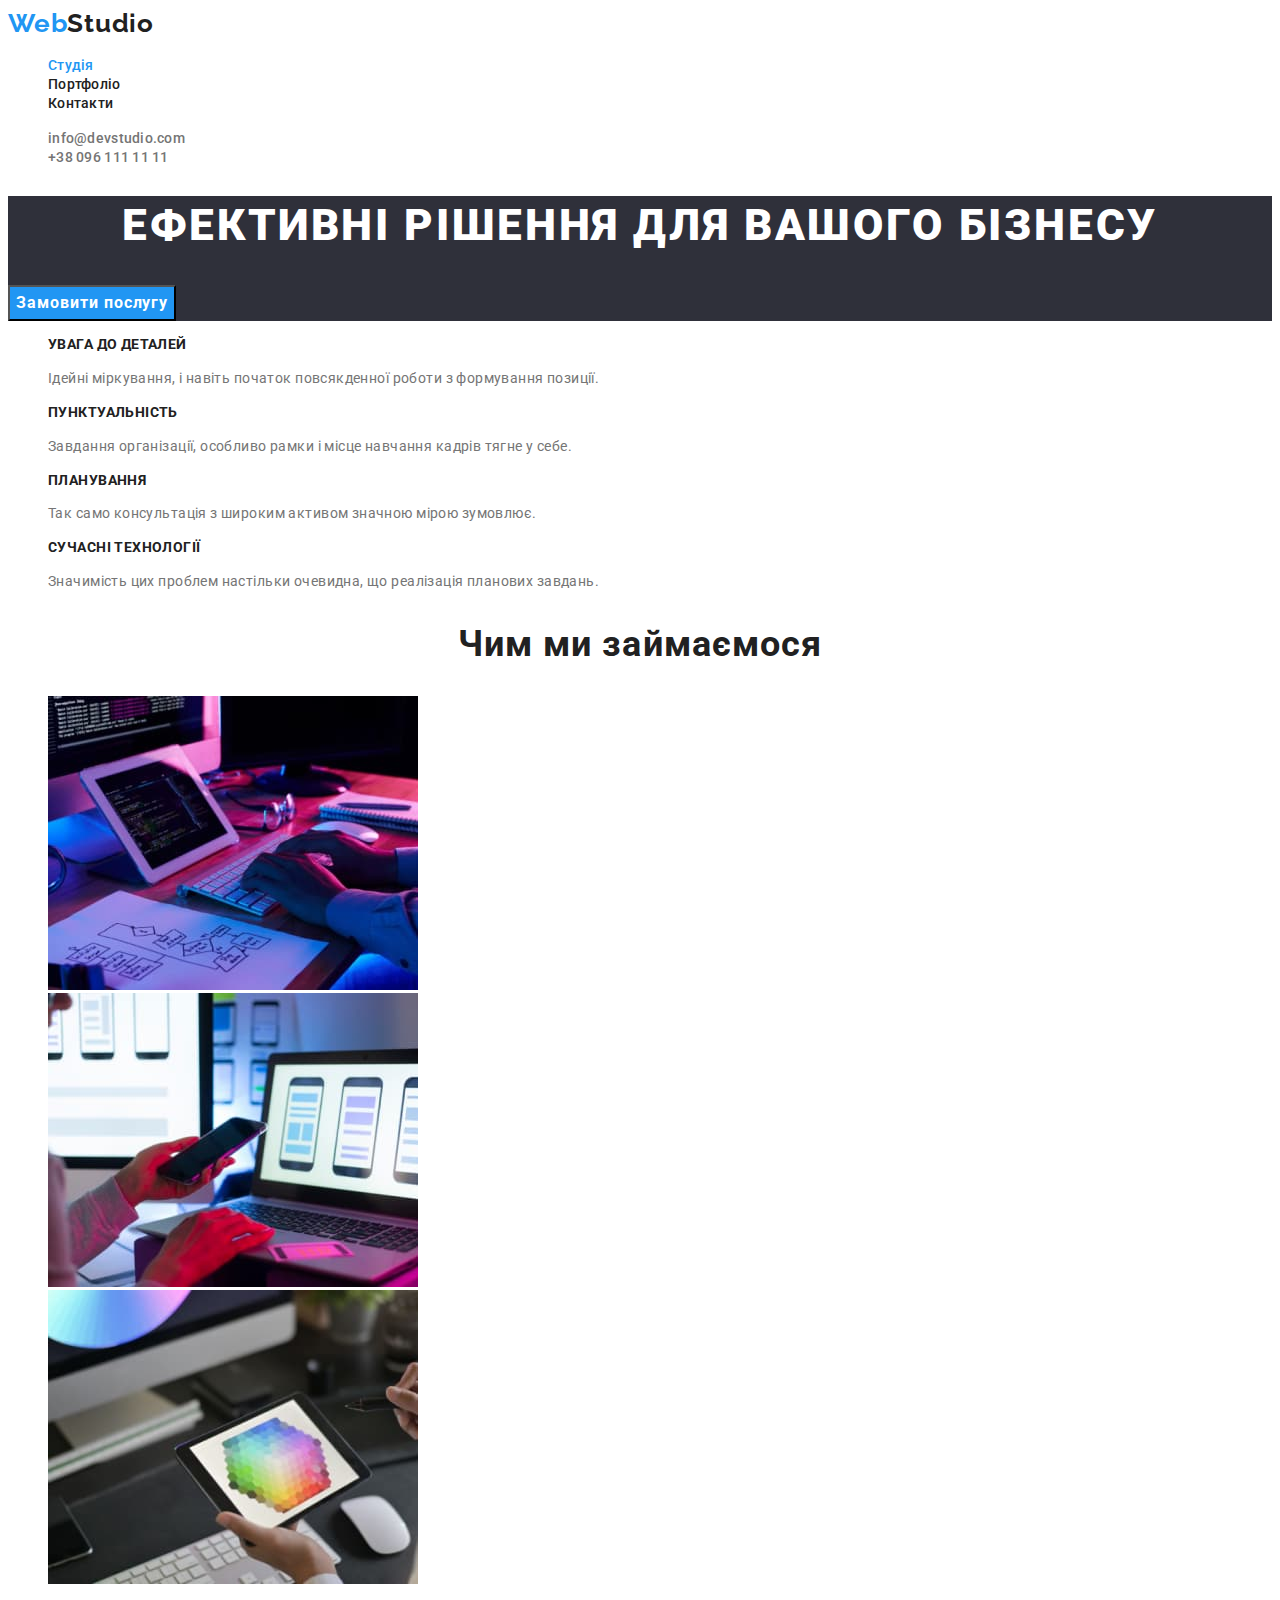
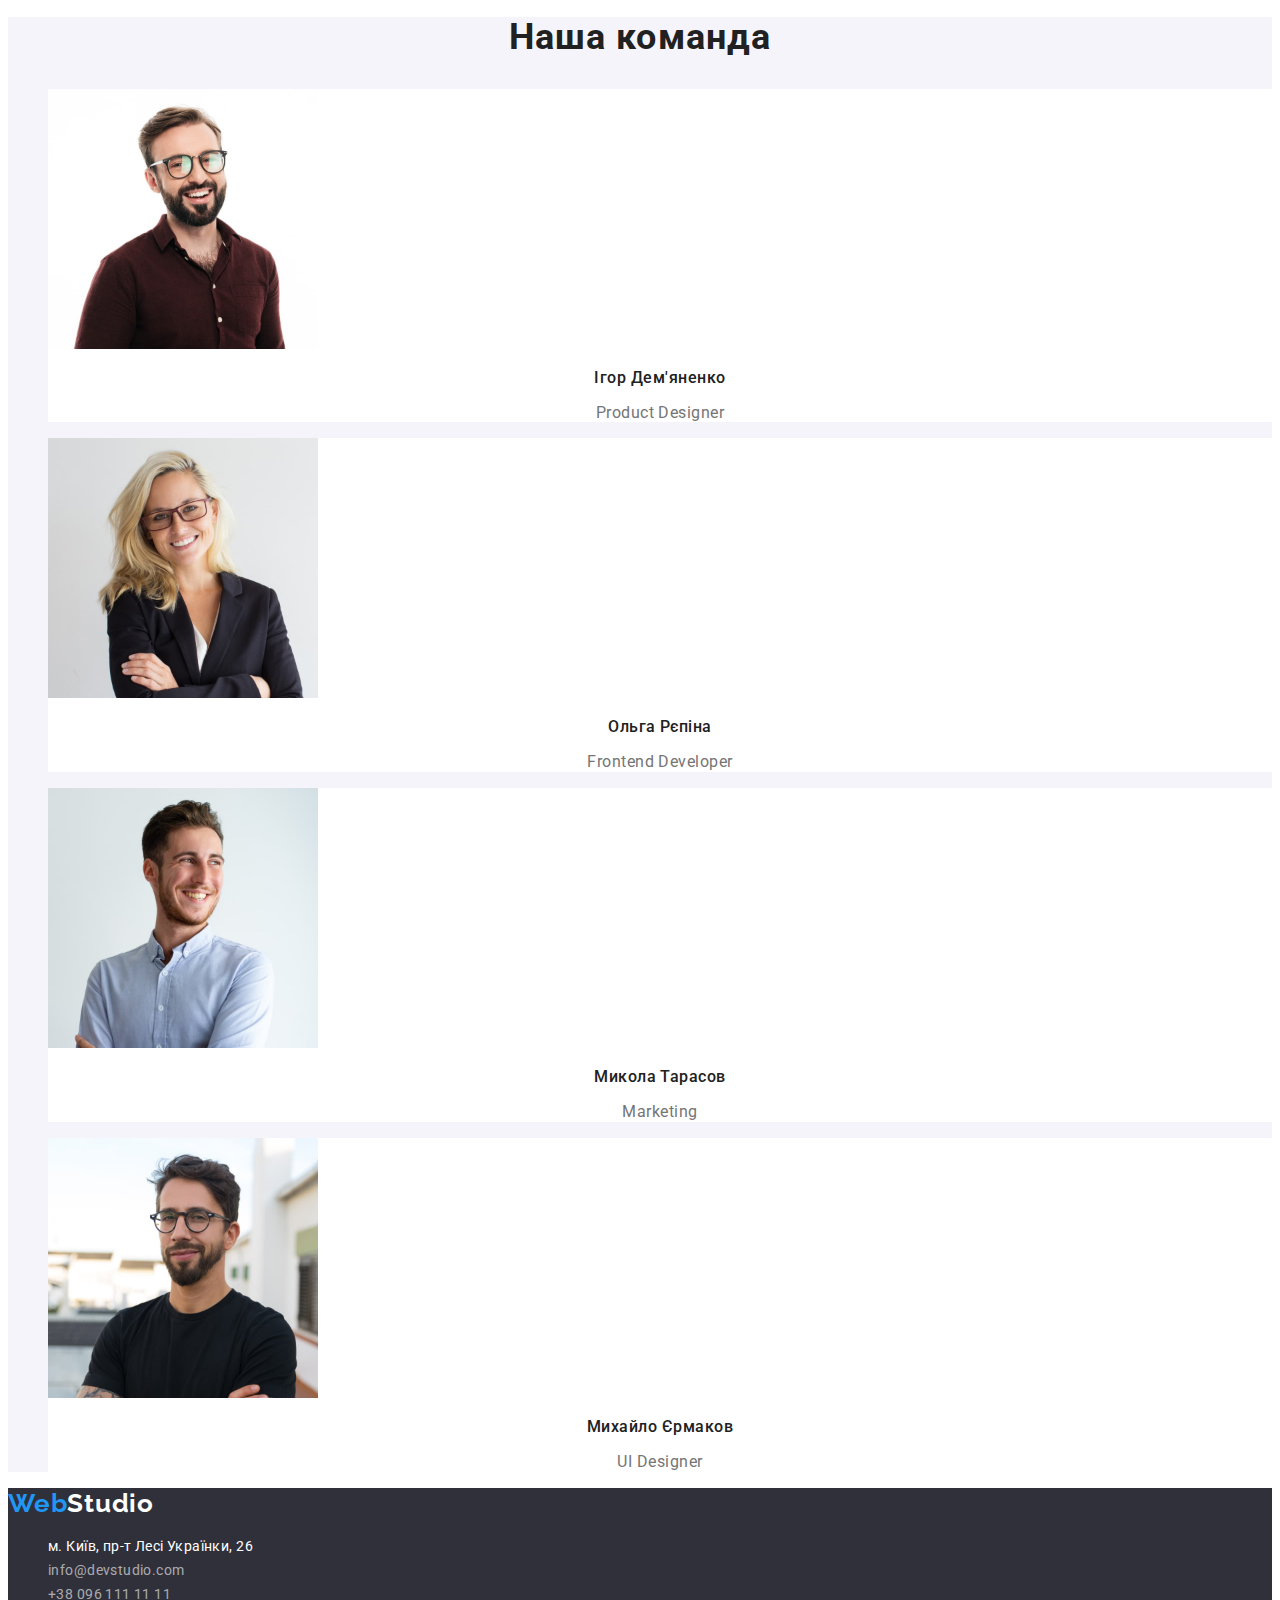
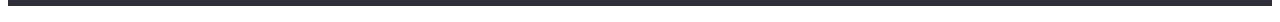
<file: index.html>
<!DOCTYPE html>
<html lang="uk">
  <head>
    <meta charset="UTF-8" />
    <meta http-equiv="X-UA-Compatible" content="IE=edge" />
    <meta name="viewport" content="width=device-width, initial-scale=1.0" />
    <title>WebSite</title>
    <link rel="preconnect" href="https://fonts.googleapis.com" />
    <link rel="preconnect" href="https://fonts.gstatic.com" crossorigin />
    <link
      href="https://fonts.googleapis.com/css2?family=Raleway:wght@700&family=Roboto:wght@400;500;700;900&display=swap"
      rel="stylesheet"
    />
    <link rel="stylesheet" href="./css/styles.css" />
  </head>
  <body>
    <header class="page-header">
      <nav>
        <a href="#" class="logo"><span class="accent">Web</span>Studio</a>
        <ul class="site-nav list">
          <li>
            <a href="./index.html" class="link current">Студія</a>
          </li>
          <li><a href="./portfolio.html" class="link">Портфоліо</a></li>
          <li><a href="#" class="link">Контакти</a></li>
        </ul>
      </nav>
      <ul class="authorization-nav list">
        <li>
          <a href="mailto:info@devstudio.com" class="link"
            >info@devstudio.com</a
          >
        </li>
        <li><a href="tel:+380961111111" class="link">+38 096 111 11 11</a></li>
      </ul>
    </header>
    <main>
      <section class="hero">
        <h1 class="hero-title">Ефективні рішення для вашого бізнесу</h1>
        <button type="button" class="button">Замовити послугу</button>
      </section>
      <section class="section">
        <h2 class="visually-hidden">Особливості</h2>
        <ul class="feature-list list">
          <li>
            <h3 class="title">УВАГА ДО ДЕТАЛЕЙ</h3>
            <p class="text">
              Ідейні міркування, і навіть початок повсякденної роботи з
              формування позиції.
            </p>
          </li>
          <li>
            <h3 class="title">ПУНКТУАЛЬНІСТЬ</h3>
            <p class="text">
              Завдання організації, особливо рамки і місце навчання кадрів тягне
              у себе.
            </p>
          </li>
          <li>
            <h3 class="title">ПЛАНУВАННЯ</h3>
            <p class="text">
              Так само консультація з широким активом значною мірою зумовлює.
            </p>
          </li>
          <li>
            <h3 class="title">СУЧАСНІ ТЕХНОЛОГІЇ</h3>
            <p class="text">
              Значимість цих проблем настільки очевидна, що реалізація планових
              завдань.
            </p>
          </li>
        </ul>
      </section>
      <section class="section">
        <h2 class="team-title">Чим ми займаємося</h2>
        <ul class="section-title list">
          <li><img src="images/foto1.jpg" alt="kayboard" width="370" /></li>
          <li><img src="images/foto2.jpg" alt="phone" width="370" /></li>
          <li><img src="images/foto3.jpg" alt="ipad" width="370" /></li>
        </ul>
      </section>
      <section class="section-team">
        <h2 class="team-title">Наша команда</h2>
        <ul class="section-list list">
          <li class="fone-color">
            <img src="images/foto4.jpg" alt="Ігор Дем'яненко" width="270" />
            <h3 class="title">Ігор Дем'яненко</h3>
            <p class="position">Product Designer</p>
          </li>
          <li class="fone-color">
            <img src="images/foto5.jpg" alt="Ольга Рєпіна" width="270" />
            <h3 class="title">Ольга Рєпіна</h3>
            <p class="position">Frontend Developer</p>
          </li>
          <li class="fone-color">
            <img src="images/foto6.jpg" alt="Микола Тарасов" width="270" />
            <h3 class="title">Микола Тарасов</h3>
            <p class="position">Marketing</p>
          </li>
          <li class="fone-color">
            <img src="images/foto7.jpg" alt="Михайло Єрмаков" width="270" />
            <h3 class="title">Михайло Єрмаков</h3>
            <p class="position">UI Designer</p>
          </li>
        </ul>
      </section>
    </main>
    <footer class="footer">
      <a href="#" class="footer-logo"><span class="accent">Web</span>Studio</a>
      <address class="address-list">
        <ul class="adress-nav list">
          <li>
            <a
              href="https://goo.gl/maps/4d14MWFSyeB379iVA"
              target="_blank"
              rel="noopener noreferrer nofollow"
              class="link street"
              >м. Київ, пр-т Лесі Українки, 26
            </a>
          </li>
          <li>
            <a href="mailto:info@devstudio.com" class="link"
              >info@devstudio.com</a
            >
          </li>
          <li>
            <a href="tel:+380961111111" class="link">+38 096 111 11 11</a>
          </li>
        </ul>
      </address>
    </footer>
  </body>
</html>
</file>
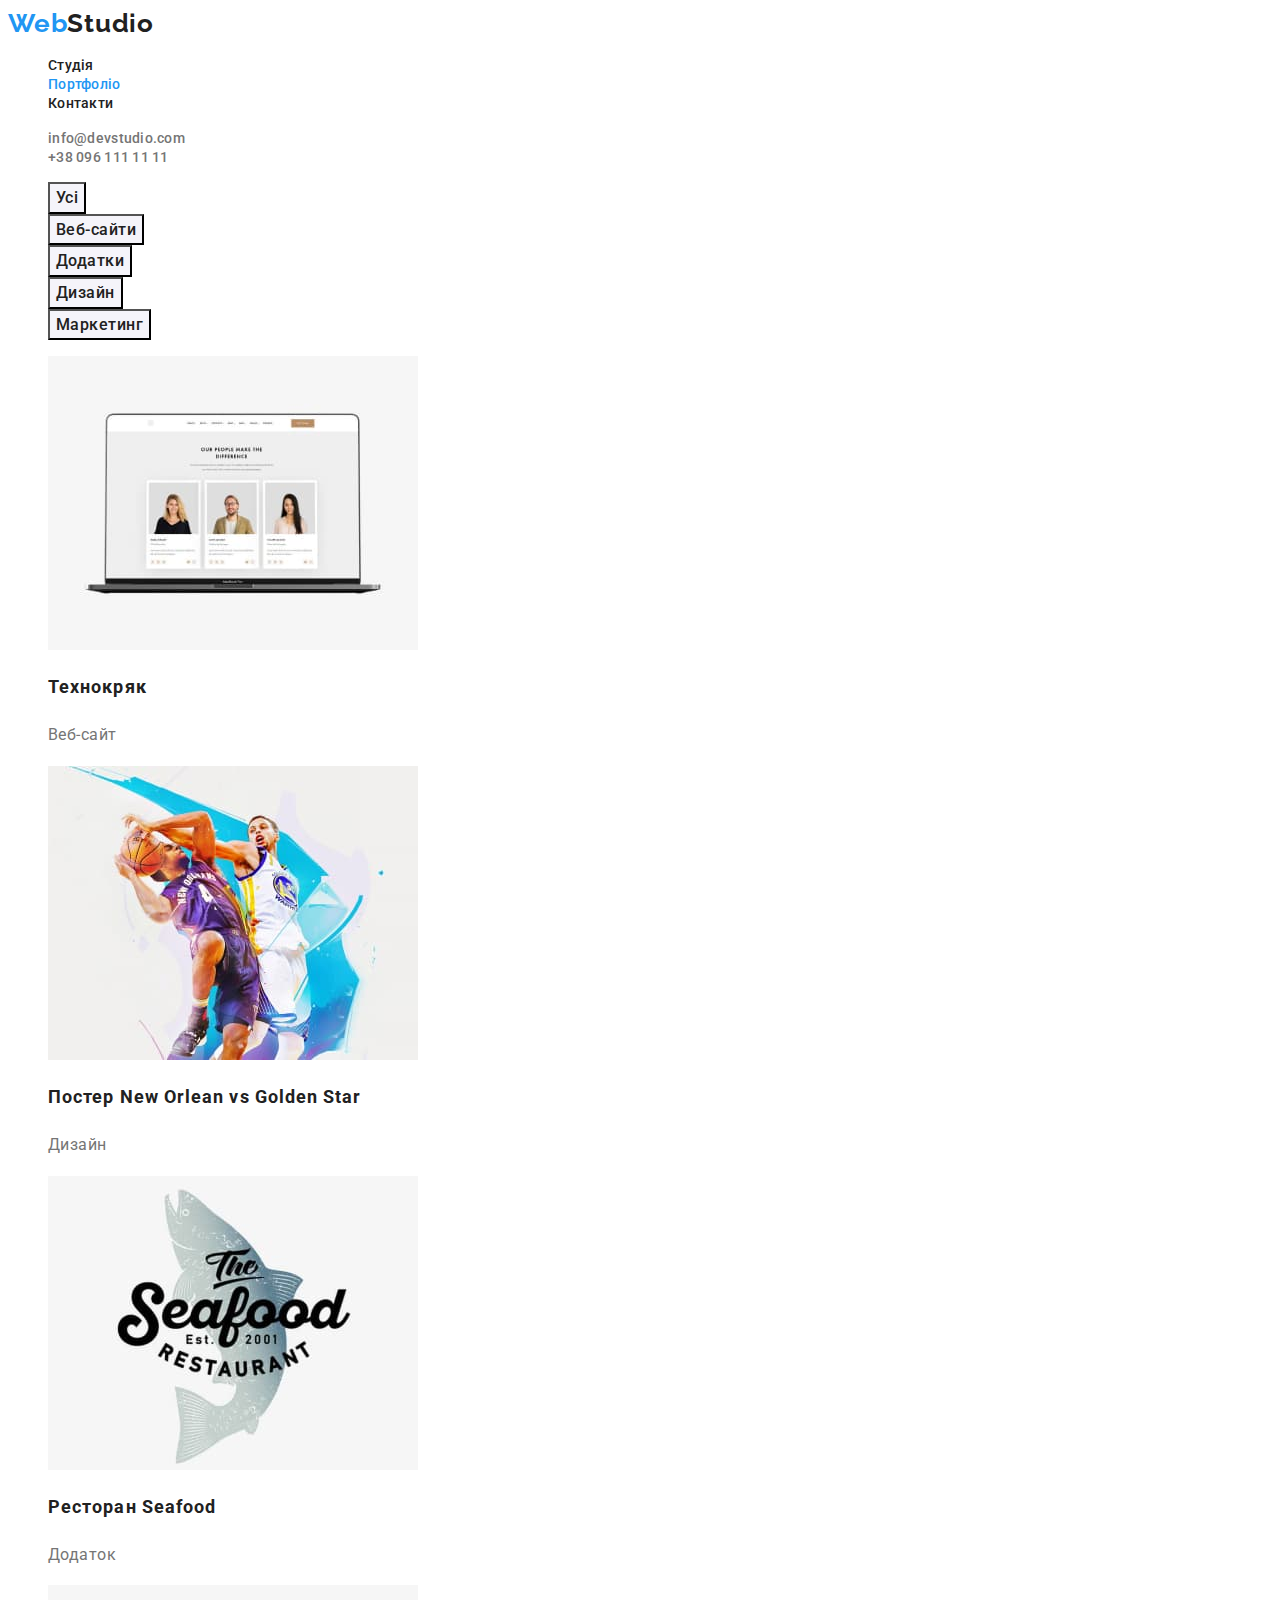
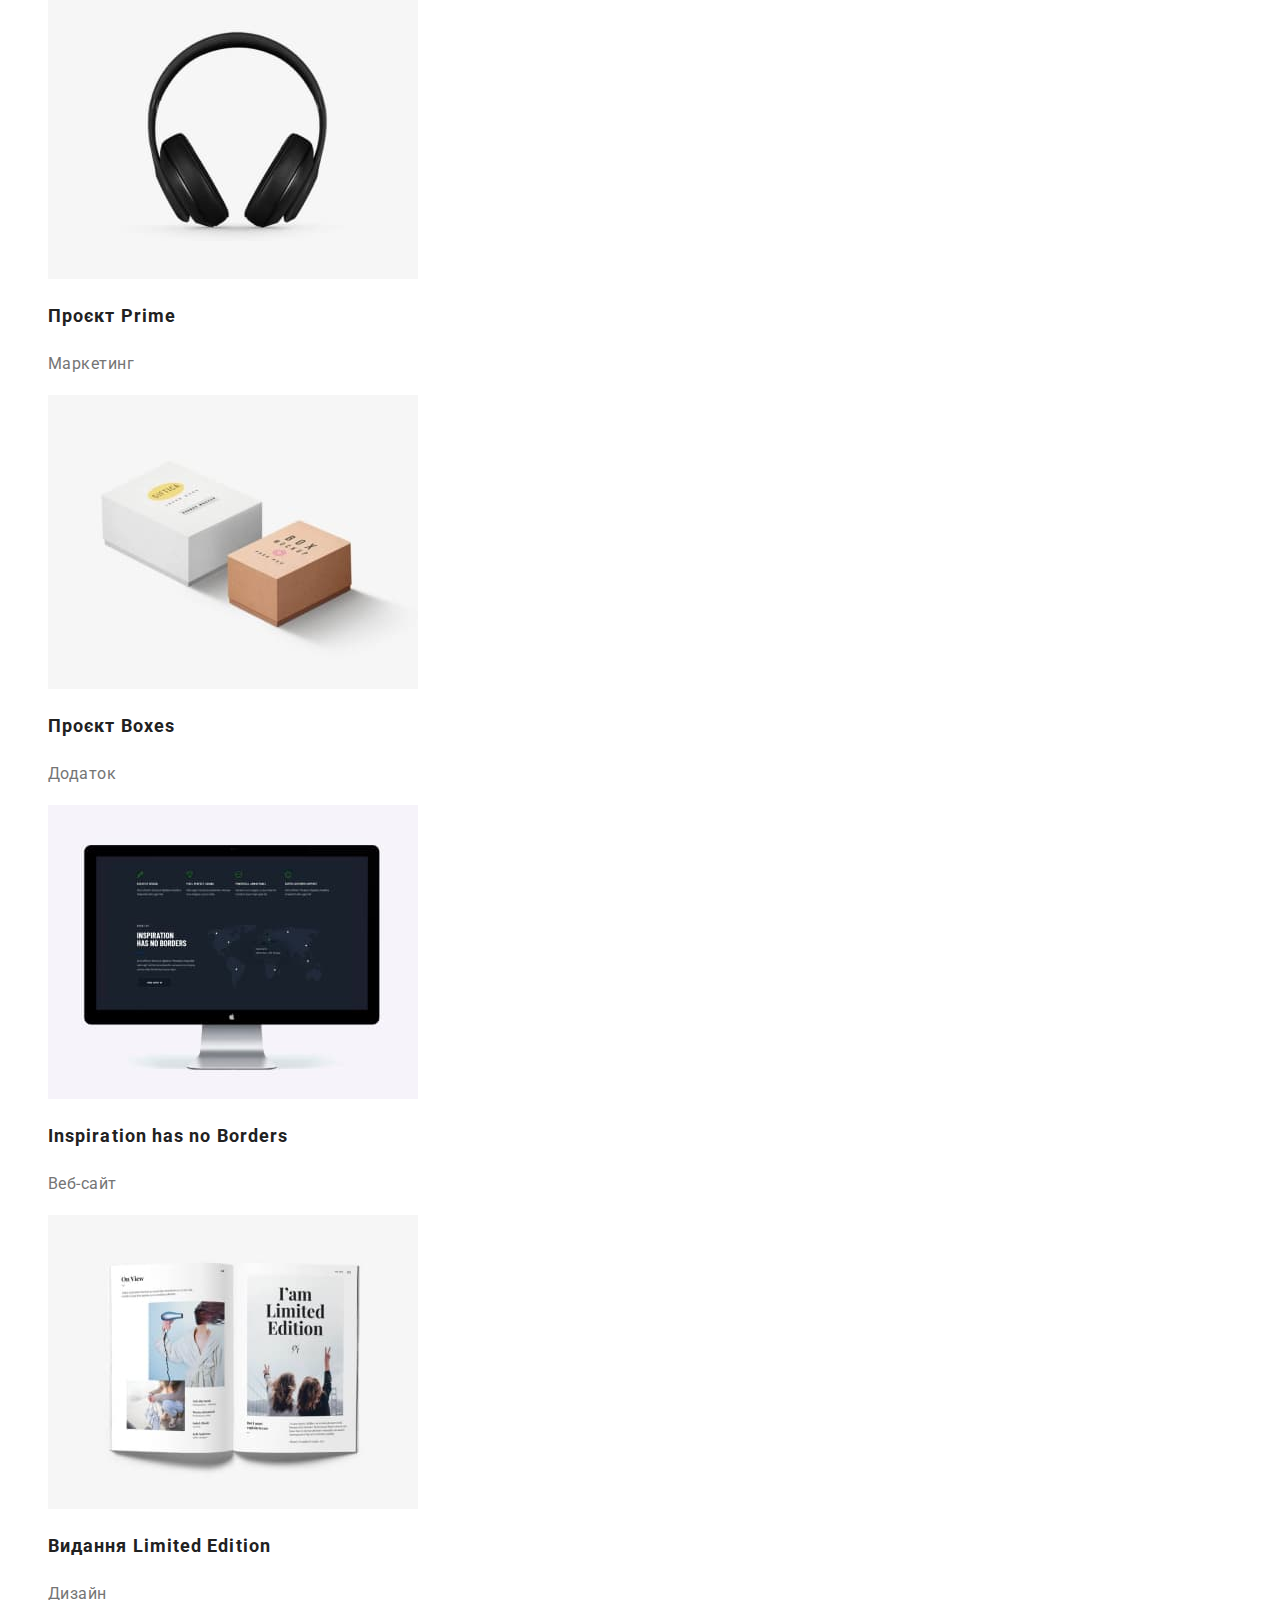
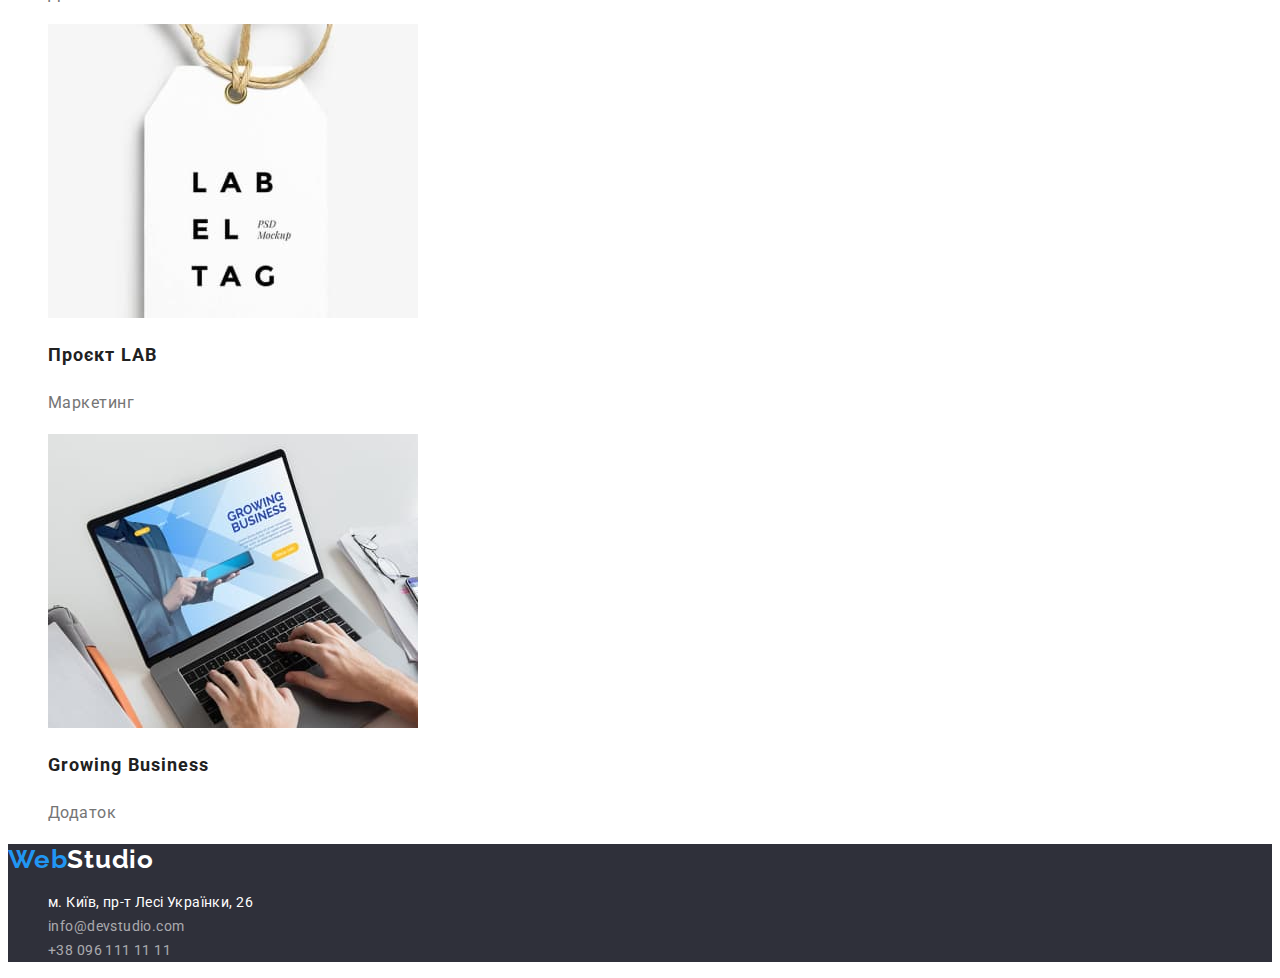
<file: portfolio.html>
<!DOCTYPE html>
<html lang="uk">
  <head>
    <meta charset="UTF-8" />
    <meta http-equiv="X-UA-Compatible" content="IE=edge" />
    <meta name="viewport" content="width=device-width, initial-scale=1.0" />
    <title>WebSite</title>
    <link rel="preconnect" href="https://fonts.googleapis.com" />
    <link rel="preconnect" href="https://fonts.gstatic.com" crossorigin />
    <link
      href="https://fonts.googleapis.com/css2?family=Raleway:wght@700&family=Roboto:wght@400;500;700;900&display=swap"
      rel="stylesheet"
    />
    <link rel="stylesheet" href="./css/styles.css" />
  </head>
  <body class="page">
    <header class="page-header">
      <nav>
        <a href="#" class="logo"><span class="accent">Web</span>Studio</a>
        <ul class="site-nav list">
          <li>
            <a href="./index.html" class="link">Студія</a>
          </li>
          <li><a href="./portfolio.html" class="link current">Портфоліо</a></li>
          <li><a href="#" class="link">Контакти</a></li>
        </ul>
      </nav>
      <ul class="authorization-nav list">
        <li>
          <a href="mailto:info@devstudio.com" class="link"
            >info@devstudio.com</a
          >
        </li>
        <li><a href="tel:+380961111111" class="link">+38 096 111 11 11</a></li>
      </ul>
    </header>
    <main>
      <section class="section">
        <h1 class="visually-hidden">Портфоліо</h1>
        <ul class="list">
          <li><button type="button" class="button-portf">Усі</button></li>
          <li><button type="button" class="button-portf">Веб-сайти</button></li>
          <li><button type="button" class="button-portf">Додатки</button></li>
          <li><button type="button" class="button-portf">Дизайн</button></li>
          <li><button type="button" class="button-portf">Маркетинг</button></li>
        </ul>
        <ul class="portfolio-list list">
          <li>
            <a href="#" class="link"
              ><img src="images/imgport1.jpg" alt="Технокряк" width="370" />
              <h2 class="portf-title">Технокряк</h2>
              <p class="paragraph">Веб-сайт</p></a
            >
          </li>
          <li>
            <a href="#" class="link"
              ><img
                src="images/imgport2.jpg"
                alt="Постер New Orlean vs Golden Star"
                width="370"
              />
              <h2 class="portf-title">Постер New Orlean vs Golden Star</h2>
              <p class="paragraph">Дизайн</p></a
            >
          </li>
          <li>
            <a href="#" class="link"
              ><img
                src="images/imgport3.jpg"
                alt="Ресторан Seafood"
                width="370"
              />
              <h2 class="portf-title">Ресторан Seafood</h2>
              <p class="paragraph">Додаток</p></a
            >
          </li>
          <li>
            <a href="#" class="link"
              ><img src="images/imgport4.jpg" alt="Проєкт Prime" width="370" />
              <h2 class="portf-title">Проєкт Prime</h2>
              <p class="paragraph">Маркетинг</p></a
            >
          </li>
          <li>
            <a href="#" class="link"
              ><img src="images/imgport5.jpg" alt="Проєкт Boxes" width="370" />
              <h2 class="portf-title">Проєкт Boxes</h2>
              <p class="paragraph">Додаток</p></a
            >
          </li>
          <li>
            <a href="#" class="link"
              ><img
                src="images/imgport6.jpg"
                alt="Inspiration has no Borders"
                width="370"
              />
              <h2 class="portf-title">Inspiration has no Borders</h2>
              <p class="paragraph">Веб-сайт</p></a
            >
          </li>
          <li>
            <a href="#" class="link"
              ><img
                src="images/imgport7.jpg"
                alt="Видання Limited Edition"
                width="370"
              />
              <h2 class="portf-title">Видання Limited Edition</h2>
              <p class="paragraph">Дизайн</p></a
            >
          </li>
          <li>
            <a href="#" class="link"
              ><img src="images/imgport8.jpg" alt="Проєкт LAB" width="370" />
              <h2 class="portf-title">Проєкт LAB</h2>
              <p class="paragraph">Маркетинг</p></a
            >
          </li>
          <li>
            <a href="#" class="link"
              ><img
                src="images/imgport9.jpg"
                alt="Growing Business"
                width="370"
              />
              <h2 class="portf-title">Growing Business</h2>
              <p class="paragraph">Додаток</p></a
            >
          </li>
        </ul>
      </section>
    </main>
    <footer class="footer">
      <a href="#" class="footer-logo"><span class="accent">Web</span>Studio</a>
      <address class="address-list">
        <ul class="adress-nav list">
          <li>
            <a
              href="https://goo.gl/maps/4d14MWFSyeB379iVA"
              target="_blank"
              rel="noopener noreferrer nofollow"
              class="link street"
              >м. Київ, пр-т Лесі Українки, 26
            </a>
          </li>
          <li>
            <a href="mailto:info@devstudio.com" class="link"
              >info@devstudio.com</a
            >
          </li>
          <li>
            <a href="tel:+380961111111" class="link">+38 096 111 11 11</a>
          </li>
        </ul>
      </address>
    </footer>
  </body>
</html>
</file>
<file: css/styles.css>
:root {
  --primary-text-color: #757575;
  --title-text-color: #212121;
  --accent-color: #2196f3;
  --primary-bg-color: #2196f3;
  --primary-bt-color: #ffffff;
  --fone-bt-color: #2196f3;
  --background-color: #2f303a;
  --background-bt-clor: #f5f4fa;
  --color-button-act: #188ce8;
  --footer-adress: #ffffff99;
}
body {
  color: var(--primary-text-color);
  background-color: var(--primary-bt-color);
  font-family: Roboto, sans-serif;
  letter-spacing: 0.03em;
}
/*колір тексту втор #212121 rgba(33, 33, 33, 1)*/
/*колір тексту гол #757575 rgba(117, 117, 117, 1)*/
/*колір мін. використанням #FFFFFF rgba(255, 255, 255, 1)*/
/*колір фокусу #2196F3 rgba(33, 150, 243, 1)*/
/*колір ховерy #2196F3 rgba(33, 150, 243, 1)*/
.logo {
  color: var(--title-text-color);
  font-family: "Raleway", sans-serif;
  font-weight: 700;
  font-size: 26px;
  line-height: 1.2;
  letter-spacing: 0.03em;
  text-decoration: none;
}
.accent {
  color: var(--accent-color);
}
.list {
  list-style: none;
}
/*site-nav*/
.site-nav .link {
  color: var(--title-text-color);
  font-weight: 500;
  font-size: 14px;
  line-height: 1.14;
  letter-spacing: 0.02em;
  text-decoration: none;
}
.site-nav .link:focus,
.site-nav .link:hover {
  color: var(--accent-color);
}
.site-nav .link.current {
  color: var(--fone-bt-color);
}

.authorization-nav .link {
  font-weight: 500;
  font-size: 14px;
  line-height: 1.14;
  letter-spacing: 0.02em;
  color: inherit;
  text-decoration: none;
}
.authorization-nav .link:focus,
.authorization-nav .link:hover {
  color: var(--accent-color);
}
/*Мейн*/
.hero {
  background-color: var(--background-color);
}
.hero-title {
  color: var(--primary-bt-color);
  font-weight: 900;
  font-size: 44px;
  line-height: 1.36;
  text-align: center;
  letter-spacing: 0.06em;
  text-transform: uppercase;
}
.section-title {
  color: var(--title-text-color);
  font-weight: 700;
  font-size: 14px;
  line-height: 1.16;
  letter-spacing: 0.03em;
}
.feature-list .title {
  font-weight: 700;
  font-size: 14px;
  line-height: 1.14;
  letter-spacing: 0.03em;
  text-transform: uppercase;
  color: var(--title-text-color);
}
.feature-list .text {
  font-size: 14px;
  line-height: 1.7;
  letter-spacing: 0.03em;
}
.section-team {
  background-color: rgba(245, 244, 250, 1);
}
.fone-color {
  background-color: var(--primary-bt-color);
}
.section-list .title {
  color: var(--title-text-color);
  font-weight: 500;
  font-size: 16px;
  line-height: 1.18;
  letter-spacing: 0.03em;
  text-align: center;
}
.team-title {
  color: var(--title-text-color);
  font-weight: 700;
  font-size: 36px;
  line-height: 1.16;
  letter-spacing: 0.03em;
  text-align: center;
}
.position {
  font-size: 16px;
  line-height: 1.18;
  letter-spacing: 0.03em;
  text-align: center;
}
.button {
  font-family: inherit;
  color: var(--primary-bt-color);
  background-color: var(--fone-bt-color);
  font-weight: 700;
  font-size: 16px;
  line-height: 1.88;
  letter-spacing: 0.06em;
  cursor: pointer;
  text-align: center;
}
.button:hover,
.button:focus {
  background-color: var(--color-button-act);
}
.footer {
  color: var(--primary-text-color);
  background-color: var(--background-color);
}
.footer-logo {
  color: var(--primary-bt-color);
  font-family: "Raleway", sans-serif;
  font-weight: 700;
  font-size: 26px;
  line-height: 1.2;
  letter-spacing: 0.03em;
  text-decoration: none;
}
.adress-nav .link.street {
  color: var(--primary-bt-color);
  font-size: 14px;
  line-height: 1.7;
  letter-spacing: 0.03em;
  text-decoration: none;
  cursor: pointer;
  font-style: normal;
}
.adress-nav .link {
  color: var(--footer-adress);
  font-size: 14px;
  line-height: 1.7;
  letter-spacing: 0.03em;
  text-decoration: none;
  font-style: normal;
}
.adress-nav .link:hover,
.adress-nav .link:focus {
  color: var(--accent-color);
}
/*Портфоліо*/
.portfolio-list .title {
  color: var(--title-text-color);
}
.portfolio-list .link {
  text-decoration: none;
}
.button-portf {
  color: var(--title-text-color);
  background-color: var(--background-bt-clor);
  font-family: "Roboto", sans-serif;
  font-weight: 500;
  font-size: 16px;
  line-height: 1.6;
  letter-spacing: 0.03em;
  cursor: pointer;
  text-align: center;
}
.button-portf:focus,
.button-portf:hover {
  color: var(--primary-bt-color);
  background-color: var(--fone-bt-color);
}
.section-portfolio {
  color: var(--primary-text-color);
  font-size: 16px;
  line-height: 1.8;
  letter-spacing: 0.03em;
}
.portf-title {
  color: var(--title-text-color);
  font-weight: 700;
  font-size: 18px;
  line-height: 2;
  letter-spacing: 0.06em;
}
.paragraph {
  color: var(--primary-text-color);
  font-size: 16px;
  line-height: 1.8;
  letter-spacing: 0.03em;
}
.visually-hidden {
  position: absolute;
  white-space: nowrap;
  width: 1px;
  height: 1px;
  overflow: hidden;
  border: 0;
  padding: 0;
  clip: rect(0 0 0 0);
  clip-path: inset(50%);
  margin: -1px;
}
</file>
